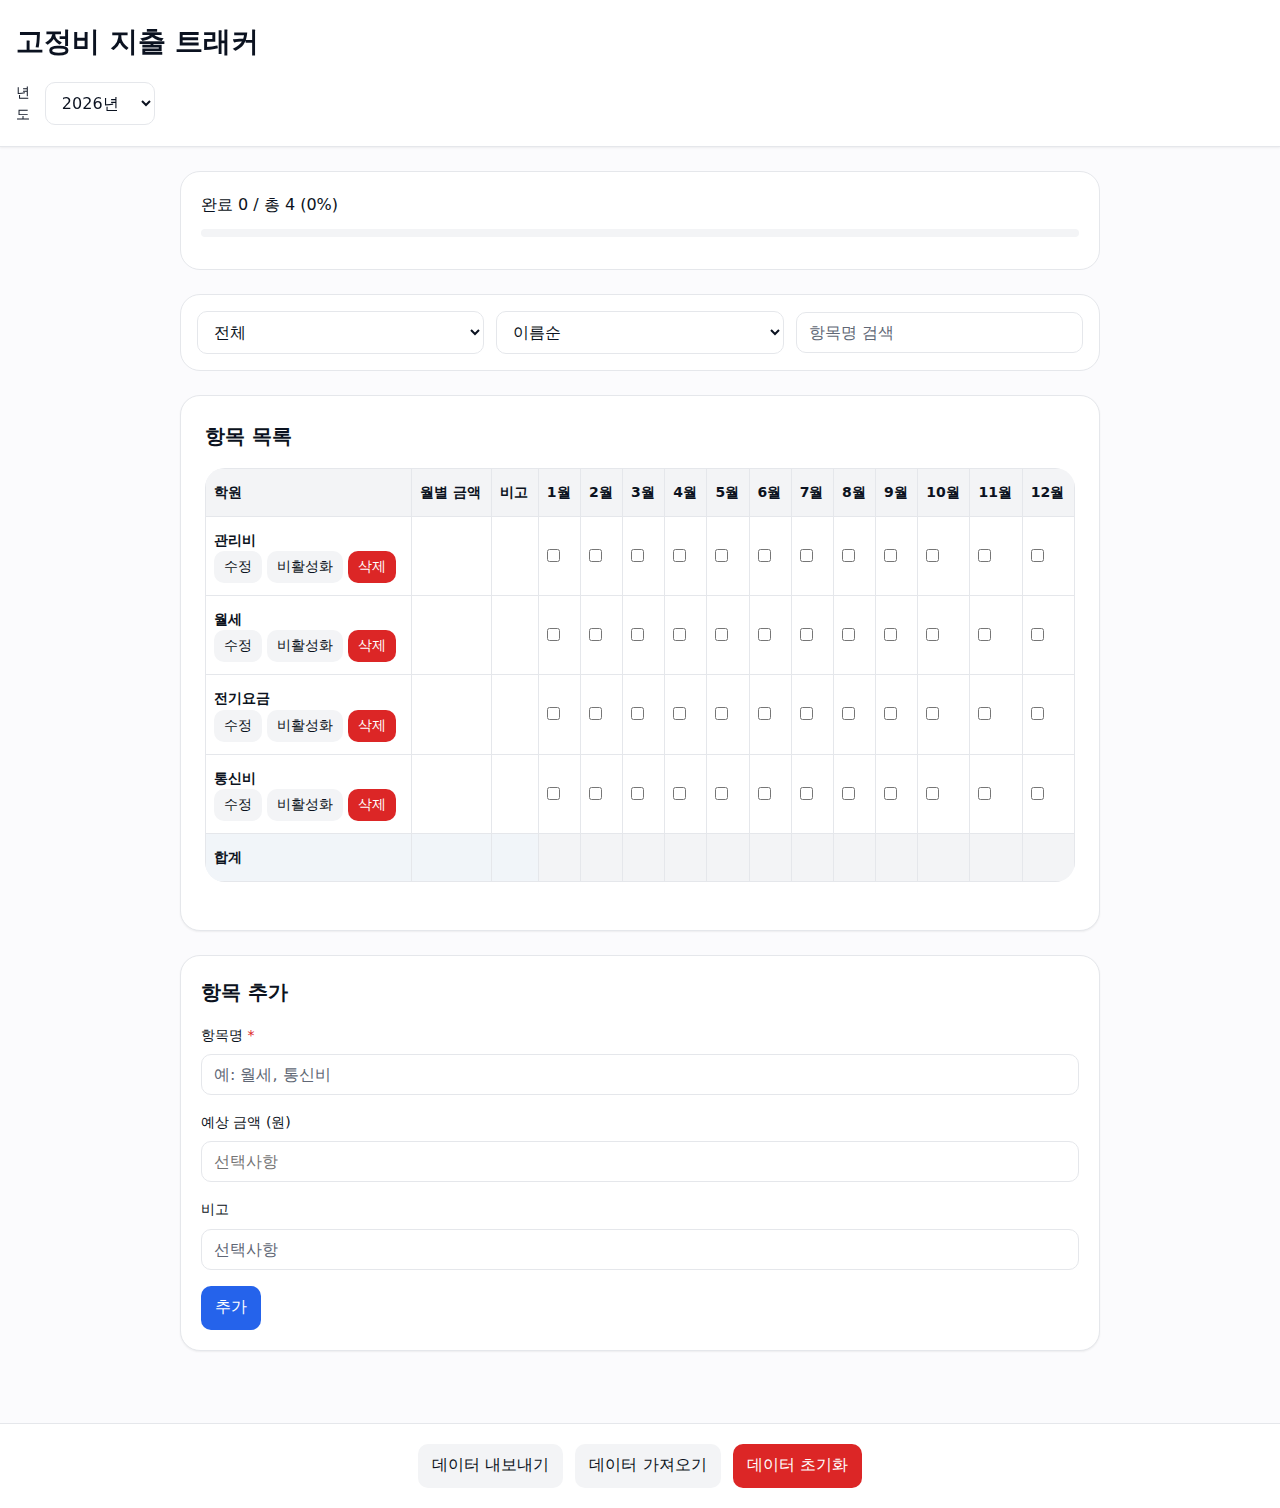
<file: index.html>
<!DOCTYPE html>
<html lang="ko">
<head>
    <meta charset="UTF-8">
    <meta name="viewport" content="width=device-width, initial-scale=1.0">
    <title>고정비 지출 트래커</title>
    <link rel="stylesheet" href="styles.css">
</head>
<body>
    <header class="header">
        <h1>고정비 지출 트래커</h1>
        <div class="header-controls">
            <div class="year-selector-group">
                <label for="year-selector">년도</label>
                <select id="year-selector" class="select" aria-label="년도 선택"></select>
            </div>
        </div>
    </header>

    <main class="container">
        <div class="summary" aria-live="polite" aria-atomic="true">
            <div id="summary-text">완료 0 / 총 0 (0%)</div>
            <div class="progress">
                <div id="progress-bar"></div>
            </div>
            <div id="summary-amount" class="summary-amount"></div>
        </div>

        <div class="toolbar">
            <div class="filter-group">
                <label for="filter-select" class="sr-only">필터</label>
                <select id="filter-select" class="select" aria-label="필터 선택">
                    <option value="all">전체</option>
                    <option value="unpaid">미지출</option>
                    <option value="paid">지출완료</option>
                </select>
            </div>
            <div class="sort-group">
                <label for="sort-select" class="sr-only">정렬</label>
                <select id="sort-select" class="select" aria-label="정렬 선택">
                    <option value="name">이름순</option>
                    <option value="amount">금액순</option>
                    <option value="status">상태순</option>
                </select>
            </div>
            <div class="search-group">
                <label for="search-input" class="sr-only">검색</label>
                <input type="search" id="search-input" class="input" placeholder="항목명 검색" aria-label="항목명 검색">
            </div>
        </div>

        <section class="items-section">
            <h2>항목 목록</h2>
            <div class="table-wrapper">
                <table id="expenses-table" class="expenses-table">
                    <thead>
                        <tr id="table-header-row">
                            <th class="col-item-name">학원</th>
                            <th class="col-amount">월별 금액</th>
                            <th class="col-note">비고</th>
                            <!-- 월 헤더가 동적으로 추가됩니다 -->
                        </tr>
                    </thead>
                    <tbody id="items-tbody">
                        <!-- 동적으로 생성됨 -->
                    </tbody>
                </table>
            </div>
            <div id="empty-state" class="empty-state" style="display: none;">
                <p>등록된 항목이 없습니다. 아래에서 항목을 추가해주세요.</p>
            </div>
        </section>

        <section class="add-item-section card">
            <h2>항목 추가</h2>
            <form id="add-item-form" aria-label="고정비 항목 추가">
                <div class="form-group">
                    <label for="item-name">항목명 <span class="required">*</span></label>
                    <input type="text" id="item-name" class="input" required aria-required="true" placeholder="예: 월세, 통신비">
                </div>
                <div class="form-group">
                    <label for="item-amount">예상 금액 (원)</label>
                    <input type="number" id="item-amount" class="number" min="0" step="1000" placeholder="선택사항">
                </div>
                <div class="form-group">
                    <label for="item-note">비고</label>
                    <input type="text" id="item-note" class="input" placeholder="선택사항">
                </div>
                <button type="submit" class="btn btn-primary">추가</button>
            </form>
        </section>
    </main>

    <footer>
        <div class="footer-controls">
            <button id="export-btn" class="btn btn-secondary">데이터 내보내기</button>
            <button id="import-btn" class="btn btn-secondary">데이터 가져오기</button>
            <input type="file" id="import-file" accept=".json" style="display: none;" aria-label="JSON 파일 선택">
            <button id="reset-btn" class="btn btn-danger">데이터 초기화</button>
        </div>
    </footer>

    <!-- 수정 모달 -->
    <div id="edit-modal" class="modal-backdrop" role="dialog" aria-labelledby="edit-modal-title" aria-hidden="true">
        <div class="modal">
            <h3 id="edit-modal-title">항목 수정</h3>
            <form id="edit-item-form">
                <input type="hidden" id="edit-item-id">
                <div class="form-group">
                    <label for="edit-item-name">항목명 <span class="required">*</span></label>
                    <input type="text" id="edit-item-name" class="input" required aria-required="true">
                </div>
                <div class="form-group">
                    <label for="edit-item-amount">예상 금액 (원)</label>
                    <input type="number" id="edit-item-amount" class="number" min="0" step="1000">
                </div>
                <div class="form-group">
                    <label for="edit-item-note">비고</label>
                    <input type="text" id="edit-item-note" class="input">
                </div>
                <div class="modal-actions">
                    <button type="submit" class="btn btn-primary">저장</button>
                    <button type="button" id="cancel-edit-btn" class="btn btn-secondary">취소</button>
                </div>
            </form>
        </div>
    </div>

    <!-- 확인 모달 -->
    <div id="confirm-modal" class="modal-backdrop" role="dialog" aria-labelledby="confirm-modal-title" aria-hidden="true">
        <div class="modal">
            <h3 id="confirm-modal-title">확인</h3>
            <p id="confirm-message"></p>
            <div class="modal-actions">
                <button id="confirm-yes-btn" class="btn btn-danger">확인</button>
                <button id="confirm-no-btn" class="btn btn-secondary">취소</button>
            </div>
        </div>
    </div>

    <!-- 캘린더 뷰 모달 -->
    <div id="calendar-modal" class="modal-backdrop" role="dialog" aria-labelledby="calendar-modal-title" aria-hidden="true">
        <div class="modal modal-content-large">
            <h3 id="calendar-modal-title">지출 상세 정보</h3>
            <div id="calendar-modal-body">
                <div class="calendar-info">
                    <p><strong id="calendar-item-name"></strong> - <span id="calendar-month-year"></span></p>
                </div>
                <div class="calendar-container">
                    <div id="calendar-view" class="calendar-view">
                        <!-- 동적으로 생성됨 -->
                    </div>
                </div>
                <form id="payment-detail-form" class="payment-detail-form">
                    <input type="hidden" id="detail-item-id">
                    <input type="hidden" id="detail-year-month">
                    <div class="form-group">
                        <label for="detail-paid-date">지출일</label>
                        <input type="date" id="detail-paid-date" class="date">
                    </div>
                    <div class="form-group">
                        <label for="detail-months-paid">결제 개월 수</label>
                        <input type="number" id="detail-months-paid" class="number" min="1" value="1" required>
                    </div>
                    <div class="form-group">
                        <label for="detail-method">지불 방법</label>
                        <select id="detail-method" class="select" required>
                            <option value="신용카드">신용카드</option>
                            <option value="지역화폐">지역화폐</option>
                            <option value="계좌이체">계좌이체</option>
                            <option value="현금">현금</option>
                            <option value="체크카드">체크카드</option>
                            <option value="아동수당">아동수당</option>
                        </select>
                    </div>
                    <div class="form-group">
                        <label for="detail-memo">메모</label>
                        <textarea id="detail-memo" class="textarea" rows="3" placeholder="예: 성남, 레클, KB 등"></textarea>
                    </div>
                    <div class="form-group checkbox-group">
                        <input type="checkbox" id="detail-is-paid">
                        <label for="detail-is-paid">지출 완료</label>
                    </div>
                    <div class="modal-actions">
                        <button type="submit" class="btn btn-primary">저장</button>
                        <button type="button" id="cancel-calendar-btn" class="btn btn-secondary">취소</button>
                        <button type="button" id="delete-payment-btn" class="btn btn-danger">삭제</button>
                    </div>
                </form>
            </div>
        </div>
    </div>

    <script src="app.js"></script>
</body>
</html>
</file>
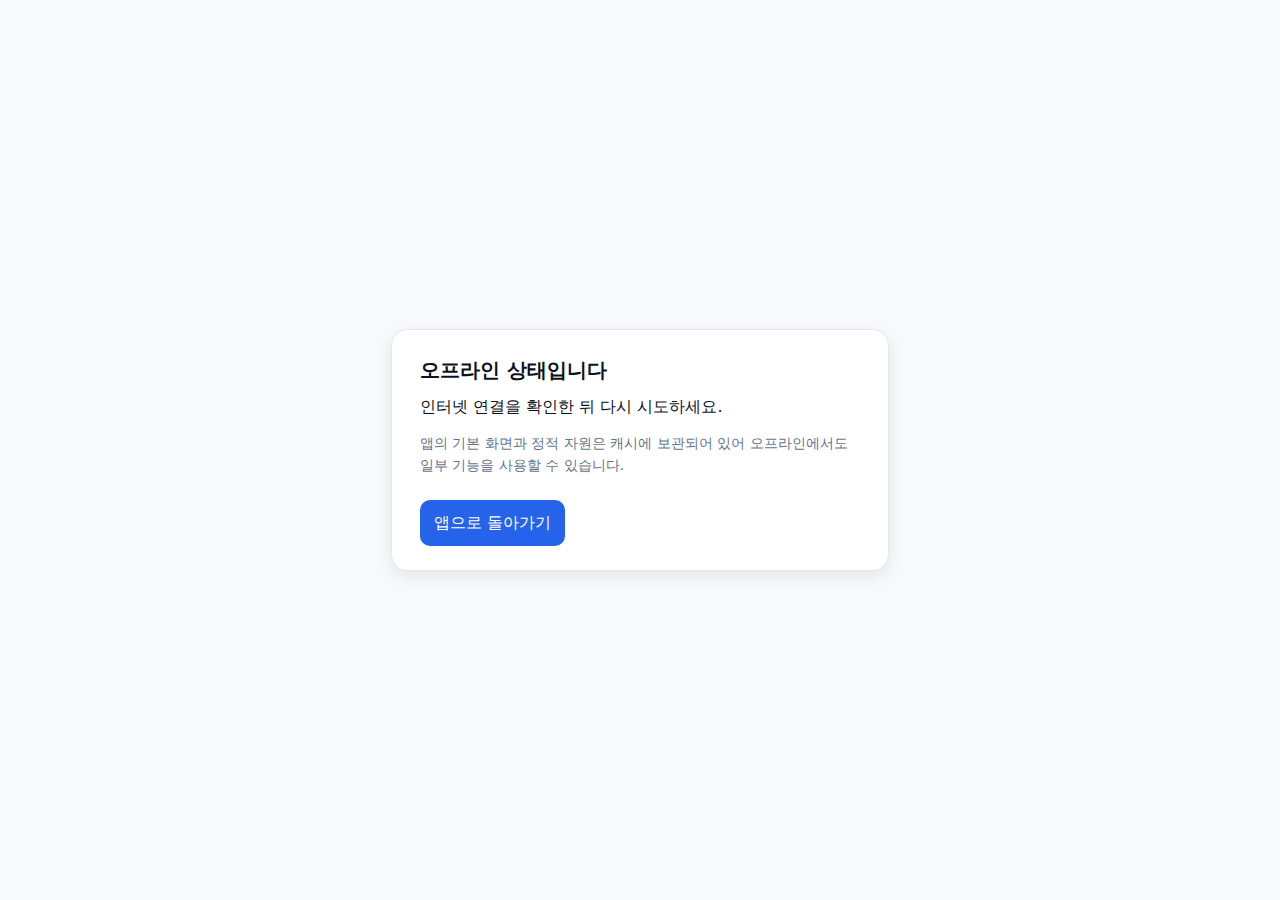
<file: offline.html>
<!doctype html>
<html lang="ko">
<head>
  <meta charset="utf-8" />
  <meta name="viewport" content="width=device-width, initial-scale=1" />
  <title>오프라인입니다</title>
  <style>
    :root {
      --bg: #f7f9fc; --text:#0b1220; --muted:#e8eef6; --primary:#2563eb;
    }
    html,body {height:100%;}
    body {margin:0; display:grid; place-items:center; background:var(--bg); font:16px/1.6 -apple-system, BlinkMacSystemFont, "Segoe UI", Roboto, system-ui, sans-serif; color:var(--text);}
    .card {background:#fff; border:1px solid #e5e7eb; border-radius:16px; padding:24px 28px; max-width:440px; box-shadow:0 6px 16px rgba(0,0,0,.08);}
    h1 {margin:0 0 8px; font-size:20px;}
    p {margin:0 0 12px;}
    .hint {font-size:14px; color:#64748b;}
    .btn {display:inline-block; margin-top:12px; background:var(--primary); color:#fff; padding:10px 14px; border-radius:10px; text-decoration:none;}
  </style>
</head>
<body>
  <div class="card">
    <h1>오프라인 상태입니다</h1>
    <p>인터넷 연결을 확인한 뒤 다시 시도하세요.</p>
    <p class="hint">앱의 기본 화면과 정적 자원은 캐시에 보관되어 있어 오프라인에서도 일부 기능을 사용할 수 있습니다.</p>
    <a class="btn" href="./">앱으로 돌아가기</a>
  </div>
</body>
</html>
</file>
<file: styles.css>
/* ==================== 디자인 토큰 ==================== */
:root {
  --radius-xs: 6px;
  --radius-sm: 10px;
  --radius-md: 14px;
  --radius-lg: 20px;
  
  --space-1: 4px;
  --space-2: 8px;
  --space-3: 12px;
  --space-4: 16px;
  --space-5: 20px;
  --space-6: 24px;
  
  --font-sm: .875rem;
  --font-md: 1rem;
  --font-lg: 1.125rem;
  --font-xl: 1.25rem;
  
  --shadow-sm: 0 1px 2px rgba(0,0,0,.06);
  --shadow-md: 0 6px 16px rgba(0,0,0,.08);
  --shadow-lg: 0 12px 28px rgba(0,0,0,.12);
  
  --bg: #fbfbfd;
  --surface: #ffffff;
  --muted: #f3f4f6;
  --border: #e5e7eb;
  --text: #0b1220;
  --text-muted: #606775;
  --primary: #2563eb;
  --primary-contrast: #ffffff;
  --success: #16a34a;
  --warning: #d97706;
  --danger: #dc2626;
  --chip: #eef2ff;
  --chip-text: #4338ca;
}

@media (prefers-color-scheme: dark) {
  :root {
    --bg: #0b0f18;
    --surface: #121826;
    --muted: #1a2132;
    --border: #263246;
    --text: #e7ecf5;
    --text-muted: #9aa3b2;
    --primary: #60a5fa;
    --primary-contrast: #0b0f18;
    --success: #34d399;
    --warning: #fbbf24;
    --danger: #f87171;
    --chip: #1e293b;
    --chip-text: #a5b4fc;
    --shadow-sm: none;
    --shadow-md: none;
    --shadow-lg: none;
    --sticky-shadow: 2px 0 4px rgba(0, 0, 0, 0.2);
  }
}

/* ==================== 베이스 & 리셋 ==================== */
* {
  margin: 0;
  padding: 0;
  box-sizing: border-box;
}

html, body {
  height: 100%;
}

body {
  background: var(--bg);
  color: var(--text);
  font: 400 16px/1.6 system-ui, -apple-system, 'Segoe UI', Roboto, sans-serif;
  -webkit-font-smoothing: antialiased;
  -moz-osx-font-smoothing: grayscale;
}

.container {
  max-width: 960px;
  margin: 0 auto;
  padding: var(--space-6) var(--space-4);
}

/* ==================== 접근성 ==================== */
.sr-only {
  position: absolute;
  width: 1px;
  height: 1px;
  padding: 0;
  margin: -1px;
  overflow: hidden;
  clip: rect(0, 0, 0, 0);
  border: 0;
}

/* ==================== 헤더 ==================== */
.header {
  background: var(--surface);
  border-bottom: 1px solid var(--border);
  padding: var(--space-5) var(--space-4);
  position: sticky;
  top: 0;
  z-index: 100;
  box-shadow: var(--shadow-sm);
}

.header h1 {
  font-size: var(--font-xl);
  font-weight: 600;
  color: var(--text);
  margin-bottom: var(--space-4);
}

.header-controls {
  display: flex;
  align-items: center;
  justify-content: space-between;
  gap: var(--space-3);
  flex-wrap: wrap;
}

.year-selector-group {
  display: flex;
  align-items: center;
  gap: var(--space-2);
}

.year-selector-group label {
  font-weight: 500;
  color: var(--text);
  font-size: var(--font-sm);
}

/* ==================== 요약 배너 ==================== */
.summary {
  background: var(--surface);
  border: 1px solid var(--border);
  border-radius: var(--radius-lg);
  padding: var(--space-5);
  display: grid;
  gap: var(--space-3);
  margin-bottom: var(--space-6);
}

.summary-banner {
  background: var(--surface);
  border: 1px solid var(--border);
  border-radius: var(--radius-lg);
  padding: var(--space-5);
  display: flex;
  flex-wrap: wrap;
  gap: var(--space-3);
  align-items: center;
}

#summary-text {
  font-weight: 500;
  color: var(--text);
}

.summary-amount {
  color: var(--primary);
  font-weight: 600;
}

.progress {
  height: 8px;
  background: var(--muted);
  border-radius: 999px;
  overflow: hidden;
}

.progress > div {
  height: 100%;
  background: var(--primary);
  width: 0%;
  transition: width .4s ease;
}

.badge {
  display: inline-block;
  padding: 4px 8px;
  border-radius: 999px;
  font-size: var(--font-sm);
  background: var(--chip);
  color: var(--chip-text);
  font-weight: 500;
}

.status-paid {
  color: var(--success);
}

.status-unpaid {
  color: var(--text-muted);
}

/* ==================== 툴바 ==================== */
.toolbar {
  display: flex;
  gap: var(--space-3);
  align-items: center;
  flex-wrap: wrap;
  overflow-x: auto;
  margin-bottom: var(--space-6);
  padding: var(--space-4);
  background: var(--surface);
  border: 1px solid var(--border);
  border-radius: var(--radius-lg);
}

.toolbar > div {
  display: flex;
  flex-direction: column;
  gap: var(--space-2);
  min-width: 120px;
}

.segment {
  display: inline-flex;
  background: var(--muted);
  padding: 4px;
  border-radius: 999px;
}

.segment button {
  background: transparent;
  border: 0;
  padding: 8px 12px;
  border-radius: 999px;
  cursor: pointer;
  color: var(--text);
  font-size: var(--font-sm);
  transition: all .2s;
}

.segment button[aria-pressed="true"] {
  background: var(--surface);
  box-shadow: var(--shadow-sm);
  color: var(--primary);
  font-weight: 500;
}

/* ==================== 폼 요소 ==================== */
.input, .select, .date, .number, .textarea {
  width: 100%;
  padding: 10px 12px;
  border: 1px solid var(--border);
  border-radius: var(--radius-sm);
  background: var(--surface);
  color: var(--text);
  font-size: var(--font-md);
  font-family: inherit;
  transition: border-color .2s, box-shadow .2s, transform .05s;
}

.input:focus, .select:focus, .date:focus, .number:focus, .textarea:focus {
  outline: none;
  border-color: var(--primary);
  box-shadow: 0 0 0 3px color-mix(in oklab, var(--primary) 22%, transparent);
  transform: translateY(-1px);
}

.input.error, .select.error, .date.error {
  border-color: var(--danger);
}

.input::placeholder, .textarea::placeholder {
  color: var(--text-muted);
}

.form-group {
  margin-bottom: var(--space-4);
}

.form-group label {
  display: block;
  margin-bottom: var(--space-2);
  font-weight: 500;
  color: var(--text);
  font-size: var(--font-sm);
}

.required {
  color: var(--danger);
}

.checkbox-group {
  display: flex;
  flex-direction: row;
  align-items: center;
  gap: var(--space-2);
}

.checkbox-group input[type="checkbox"] {
  width: auto;
  margin: 0;
}

.checkbox-group label {
  margin: 0;
  cursor: pointer;
  user-select: none;
}

/* ==================== 버튼 ==================== */
.btn {
  display: inline-flex;
  align-items: center;
  gap: 8px;
  padding: 10px 14px;
  border-radius: var(--radius-sm);
  background: var(--primary);
  color: var(--primary-contrast);
  border: none;
  cursor: pointer;
  font-size: var(--font-md);
  font-weight: 500;
  font-family: inherit;
  transition: all .2s;
  min-height: 44px;
  justify-content: center;
}

.btn:hover:not(:disabled) {
  transform: translateY(-1px);
  box-shadow: var(--shadow-md);
}

.btn:active:not(:disabled) {
  transform: translateY(0);
}

.btn:disabled {
  opacity: .55;
  cursor: not-allowed;
}

.btn-secondary {
  background: var(--muted);
  color: var(--text);
}

.btn-danger {
  background: var(--danger);
  color: #ffffff;
}

.btn-small {
  padding: 6px 10px;
  font-size: var(--font-sm);
  min-height: 32px;
}

/* ==================== 카드 ==================== */
.card {
  background: var(--surface);
  border: 1px solid var(--border);
  border-radius: var(--radius-lg);
  box-shadow: var(--shadow-sm);
  padding: var(--space-5);
  transition: box-shadow .25s, transform .12s, border-color .25s;
}

.card:hover {
  transform: translateY(-1px);
  box-shadow: var(--shadow-md);
}

.card.disabled {
  opacity: .5;
  pointer-events: none;
}

.card-head {
  display: flex;
  align-items: center;
  justify-content: space-between;
  gap: var(--space-3);
  margin-bottom: var(--space-4);
}

.card-title {
  font-weight: 600;
  font-size: var(--font-lg);
  color: var(--text);
}

.card-amount {
  color: var(--text-muted);
  font-size: var(--font-sm);
}

.card-fields {
  display: grid;
  gap: var(--space-3);
  grid-template-columns: 1fr;
}

@media (min-width: 720px) {
  .card-fields {
    grid-template-columns: repeat(2, 1fr);
  }
}

.card-actions {
  display: flex;
  gap: var(--space-3);
  justify-content: flex-end;
  margin-top: var(--space-4);
  flex-wrap: wrap;
}

/* ==================== 그리드 레이아웃 ==================== */
.grid {
  display: grid;
  gap: var(--space-4);
  grid-template-columns: 1fr;
  margin-bottom: var(--space-6);
}

@media (min-width: 720px) {
  .grid {
    grid-template-columns: repeat(2, 1fr);
  }
}

@media (min-width: 1024px) {
  .grid {
    grid-template-columns: repeat(3, 1fr);
  }
}

/* ==================== 테이블 (카드형 스타일) ==================== */
.table-wrapper {
  overflow-x: auto;
  -webkit-overflow-scrolling: touch;
  margin-bottom: var(--space-6);
  border-radius: var(--radius-lg);
}

.expenses-table {
  width: 100%;
  border-collapse: collapse;
  background: var(--surface);
  border: 1px solid var(--border);
  border-radius: var(--radius-lg);
  overflow: visible;
  font-size: var(--font-sm);
}

.expenses-table thead {
  background: var(--muted);
  position: sticky;
  top: 0;
  z-index: 15;
}

.expenses-table th {
  padding: var(--space-3) var(--space-2);
  text-align: left;
  font-weight: 600;
  border: 1px solid var(--border);
  white-space: nowrap;
  color: var(--text);
  font-size: var(--font-sm);
}

.expenses-table td {
  padding: var(--space-3) var(--space-2);
  border: 1px solid var(--border);
  vertical-align: middle;
  color: var(--text);
}

.expenses-table tbody tr:hover {
  background: var(--muted);
}

.expenses-table tbody tr:hover .col-item-name {
  background: var(--muted);
  z-index: 6;
}

.expenses-table tbody tr.inactive {
  opacity: 0.6;
  background: var(--muted);
}

.expenses-table tbody tr.summary-row {
  background: var(--muted);
  font-weight: 600;
}

.expenses-table tbody tr.summary-row:hover {
  background: var(--border);
}

.expenses-table tbody tr.summary-row:hover .col-item-name {
  background: var(--border);
  z-index: 6;
}

.col-item-name {
  min-width: 180px;
  max-width: 200px;
  font-weight: 600;
  position: sticky;
  left: 0;
  z-index: 5;
  background: var(--surface);
  box-shadow: 2px 0 4px rgba(0, 0, 0, 0.05);
}

.expenses-table thead .col-item-name {
  background: var(--muted);
  z-index: 16;
  box-shadow: 2px 0 4px rgba(0, 0, 0, 0.05);
  position: sticky;
  left: 0;
}

.expenses-table tbody tr.summary-row .col-item-name {
  background: var(--muted);
  z-index: 6;
  box-shadow: 2px 0 4px rgba(0, 0, 0, 0.05);
}

.expenses-table tbody tr.inactive .col-item-name {
  background: var(--muted);
  z-index: 5;
}

/* ==================== 섹션 ==================== */
section {
  background: var(--surface);
  border-radius: var(--radius-lg);
  padding: var(--space-5);
  margin-bottom: var(--space-6);
  border: 1px solid var(--border);
  box-shadow: var(--shadow-sm);
}

section h2 {
  font-size: var(--font-xl);
  margin-bottom: var(--space-4);
  color: var(--text);
  font-weight: 600;
}

.items-section-header {
  display: flex;
  flex-direction: column;
  gap: var(--space-4);
  margin-bottom: var(--space-4);
}

/* ==================== 빈 상태 ==================== */
.empty-state {
  text-align: center;
  padding: var(--space-6) var(--space-4);
  color: var(--text-muted);
}

/* ==================== 푸터 ==================== */
footer {
  background: var(--surface);
  border-top: 1px solid var(--border);
  padding: var(--space-5);
  margin-top: var(--space-6);
}

.footer-controls {
  max-width: 960px;
  margin: 0 auto;
  display: flex;
  flex-direction: column;
  gap: var(--space-3);
}

/* ==================== 모달 ==================== */
.modal-backdrop {
  position: fixed;
  inset: 0;
  background: rgba(0, 0, 0, .5);
  display: none;
  place-items: center;
  z-index: 1000;
  padding: var(--space-4);
}

.modal-backdrop.open {
  display: grid;
}

.modal {
  background: var(--surface);
  border: 1px solid var(--border);
  border-radius: var(--radius-lg);
  padding: var(--space-5);
  width: min(92vw, 420px);
  box-shadow: var(--shadow-lg);
  max-height: 90vh;
  overflow-y: auto;
}

.modal-content {
  background: var(--surface);
  border-radius: var(--radius-lg);
  padding: var(--space-5);
  max-width: 500px;
  width: 100%;
  max-height: 90vh;
  overflow-y: auto;
  box-shadow: var(--shadow-lg);
}

.modal-content-large {
  max-width: 800px;
}

.modal h3 {
  margin-bottom: var(--space-4);
  font-size: var(--font-xl);
  color: var(--text);
  font-weight: 600;
}

.modal-actions {
  display: flex;
  gap: var(--space-3);
  justify-content: flex-end;
  margin-top: var(--space-5);
  flex-wrap: wrap;
}

/* ==================== 캘린더 뷰 ==================== */
.calendar-info {
  margin-bottom: var(--space-4);
  padding: var(--space-4);
  background: var(--muted);
  border-radius: var(--radius-sm);
}

.calendar-container {
  margin-bottom: var(--space-5);
}

.calendar-view {
  display: grid;
  grid-template-columns: repeat(7, 1fr);
  gap: var(--space-1);
  margin-bottom: var(--space-4);
}

.calendar-day-header {
  text-align: center;
  font-weight: 600;
  padding: var(--space-2);
  background: var(--muted);
  font-size: var(--font-sm);
  color: var(--text);
}

.calendar-day {
  aspect-ratio: 1;
  border: 1px solid var(--border);
  border-radius: var(--radius-xs);
  display: flex;
  align-items: center;
  justify-content: center;
  cursor: pointer;
  background: var(--surface);
  transition: all .2s;
  font-size: var(--font-sm);
  position: relative;
  color: var(--text);
}

.calendar-day:hover {
  background: var(--muted);
  border-color: var(--primary);
}

.calendar-day.other-month {
  opacity: 0.3;
  cursor: default;
}

.calendar-day.selected {
  background: var(--primary);
  color: var(--primary-contrast);
  border-color: var(--primary);
  font-weight: 600;
}

.calendar-day.today {
  border: 2px solid var(--success);
}

.calendar-day.has-payment {
  background: color-mix(in oklab, var(--success) 15%, var(--surface));
}

.payment-detail-form {
  border-top: 1px solid var(--border);
  padding-top: var(--space-5);
  margin-top: var(--space-5);
}

.payment-detail-form textarea {
  width: 100%;
  padding: 10px 12px;
  border: 1px solid var(--border);
  border-radius: var(--radius-sm);
  font-size: var(--font-md);
  font-family: inherit;
  resize: vertical;
  background: var(--surface);
  color: var(--text);
}

/* ==================== 애니메이션 ==================== */
@keyframes pulseBorder {
  0% {
    box-shadow: 0 0 0 0 rgba(22, 163, 74, .35);
  }
  100% {
    box-shadow: 0 0 0 10px rgba(22, 163, 74, 0);
  }
}

.card.paid {
  border-color: var(--success);
  animation: pulseBorder .6s ease-out;
}

.expenses-table tbody tr.paid {
  border-color: var(--success);
  animation: pulseBorder .6s ease-out;
}

@media (prefers-reduced-motion: reduce) {
  * {
    transition: none !important;
    animation: none !important;
  }
}

/* ==================== 반응형 ==================== */
@media (min-width: 768px) {
  .header h1 {
    font-size: 1.75rem;
  }

  .header-controls {
    flex-direction: row;
    align-items: center;
  }

  .items-section-header {
    flex-direction: row;
    align-items: flex-end;
    justify-content: space-between;
    gap: var(--space-5);
  }

  .items-section-header h2 {
    margin-bottom: 0;
  }

  .toolbar {
    flex-direction: row;
    align-items: center;
  }

  .toolbar > div {
    flex: 1;
  }

  .footer-controls {
    flex-direction: row;
    justify-content: center;
  }
}

@media (min-width: 1024px) {
  .container {
    padding: var(--space-6) var(--space-5);
  }

  section {
    padding: var(--space-6);
  }
}

/* ==================== 아이콘 (인라인 SVG) ==================== */
.icon {
  width: 18px;
  height: 18px;
  display: inline-block;
  vertical-align: middle;
  fill: currentColor;
}
</file>
